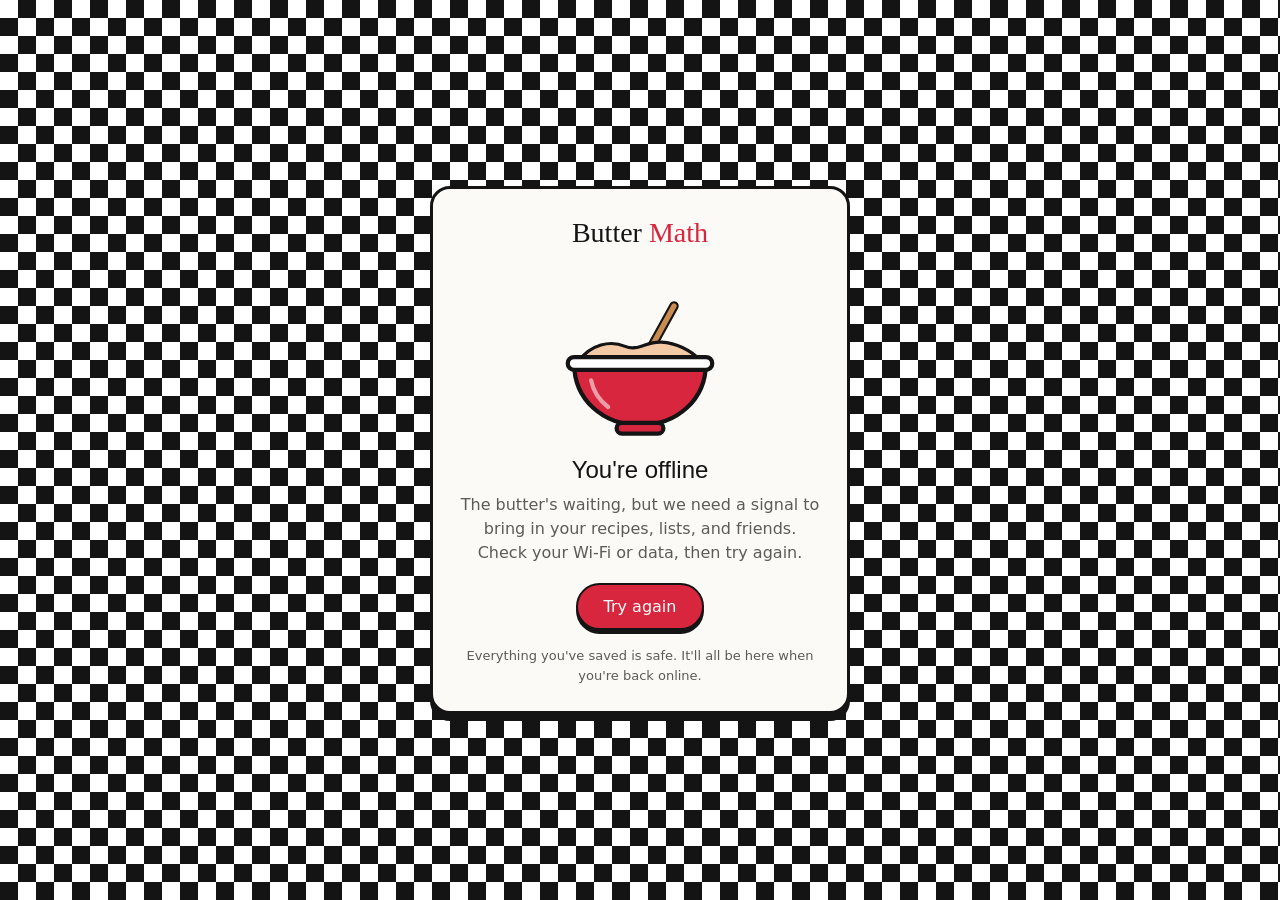
<file: beta/offline.html>
<!DOCTYPE html>
<html lang="en">
<head>
<meta charset="utf-8">
<meta name="viewport" content="width=device-width,initial-scale=1">
<title>You're offline · Butter Math</title>
<meta name="theme-color" content="#D7263D">
<meta name="robots" content="noindex">
<link rel="icon" href="/beta/icons/favicon-pat-3d-48.png" type="image/png">
<style>
*{box-sizing:border-box}
html,body{margin:0;min-height:100%}
body{background:#141414 repeating-conic-gradient(#141414 0 25%,#fff 0 50%) 0 0/36px 36px;font:400 16px/1.5 Inter,system-ui,-apple-system,"Segoe UI",sans-serif;color:#141414;display:flex;align-items:center;justify-content:center;min-height:100vh;padding:24px}
.card{background:#FBFAF7;border:3px solid #141414;border-radius:20px;box-shadow:0 7px 0 #141414;max-width:420px;width:100%;padding:28px 24px 26px;text-align:center}
.logo{font:400 28px Pacifico,"Brush Script MT",cursive;margin:0 0 6px}.logo span{color:#D7263D}
.pot{width:170px;height:auto;display:block;margin:4px auto 10px;overflow:visible}
h1{font:400 24px/1.2 "Archivo Black",Impact,"Arial Black",sans-serif;margin:6px 0 8px}
p{margin:0 0 18px;color:#5E5A57}
button{font:500 16px Inter,system-ui,sans-serif;background:#D7263D;color:#fff;border:2px solid #141414;border-radius:999px;padding:12px 26px;box-shadow:0 4px 0 #141414;cursor:pointer}
button:active{transform:translateY(2px);box-shadow:0 2px 0 #141414}
.small{margin:16px 0 0;font-size:13px}
.pat{animation:drop 2.4s ease-in infinite;opacity:0}
.p2{animation-delay:1.2s}
@keyframes drop{0%{transform:translateY(0);opacity:0}10%{opacity:1}55%{transform:translateY(78px);opacity:1}65%,100%{transform:translateY(82px);opacity:0}}
.pot .spoon{transform-origin:80px 66px;animation:stir 2.2s ease-in-out infinite}
@keyframes stir{0%,100%{transform:rotate(-8deg)}50%{transform:rotate(8deg)}}
@media(prefers-reduced-motion:reduce){.pat,.pot .spoon{animation:none}.pat{opacity:0}}
</style>
</head>
<body>
<main class="card">
<div class="logo">Butter <span>Math</span></div>
<svg class="pot" role="img" aria-label="A red mixing bowl" viewBox="0 -40 160 180">
  <g class="spoon"><path d="M80 66 L112 8" stroke="#141414" stroke-width="9" stroke-linecap="round"/><path d="M80 66 L112 8" stroke="#C98B4E" stroke-width="5" stroke-linecap="round"/><ellipse cx="78" cy="72" rx="7" ry="11" fill="#C98B4E" stroke="#141414" stroke-width="3" transform="rotate(29 78 72)"/></g>
  <path class="batter" d="M22 60 C34 44 52 40 66 46 C78 51 86 41 100 42 C116 43 128 50 138 60 Z" fill="#F4C9A6" stroke="#141414" stroke-width="3" stroke-linejoin="round"/>
  <path d="M18 62h124c0 34-27 58-62 58S18 96 18 62z" fill="#D7263D" stroke="#141414" stroke-width="4" stroke-linejoin="round"/>
  <rect x="12" y="56" width="136" height="12" rx="6" fill="#fff" stroke="#141414" stroke-width="4"/>
  <rect x="58" y="118" width="44" height="10" rx="5" fill="#D7263D" stroke="#141414" stroke-width="4"/>
  <path d="M34 78c2 10 8 19 16 25" fill="none" stroke="#fff" stroke-width="4" stroke-linecap="round" opacity=".55"/>
<g class="pat p1"><rect x="46" y="-34" width="26" height="16" rx="3" fill="#F7D774" stroke="#141414" stroke-width="3"/><rect x="48" y="-32" width="22" height="5" rx="2" fill="#FFF1B8"/></g><g class="pat p2"><rect x="86" y="-34" width="26" height="16" rx="3" fill="#F7D774" stroke="#141414" stroke-width="3"/><rect x="88" y="-32" width="22" height="5" rx="2" fill="#FFF1B8"/></g></svg>
<h1>You're offline</h1>
<p>The butter's waiting, but we need a signal to bring in your recipes, lists, and friends. Check your Wi-Fi or data, then try again.</p>
<button type="button" onclick="location.reload()">Try again</button>
<p class="small">Everything you've saved is safe. It'll all be here when you're back online.</p>
</main>
</body>
</html>
</file>
